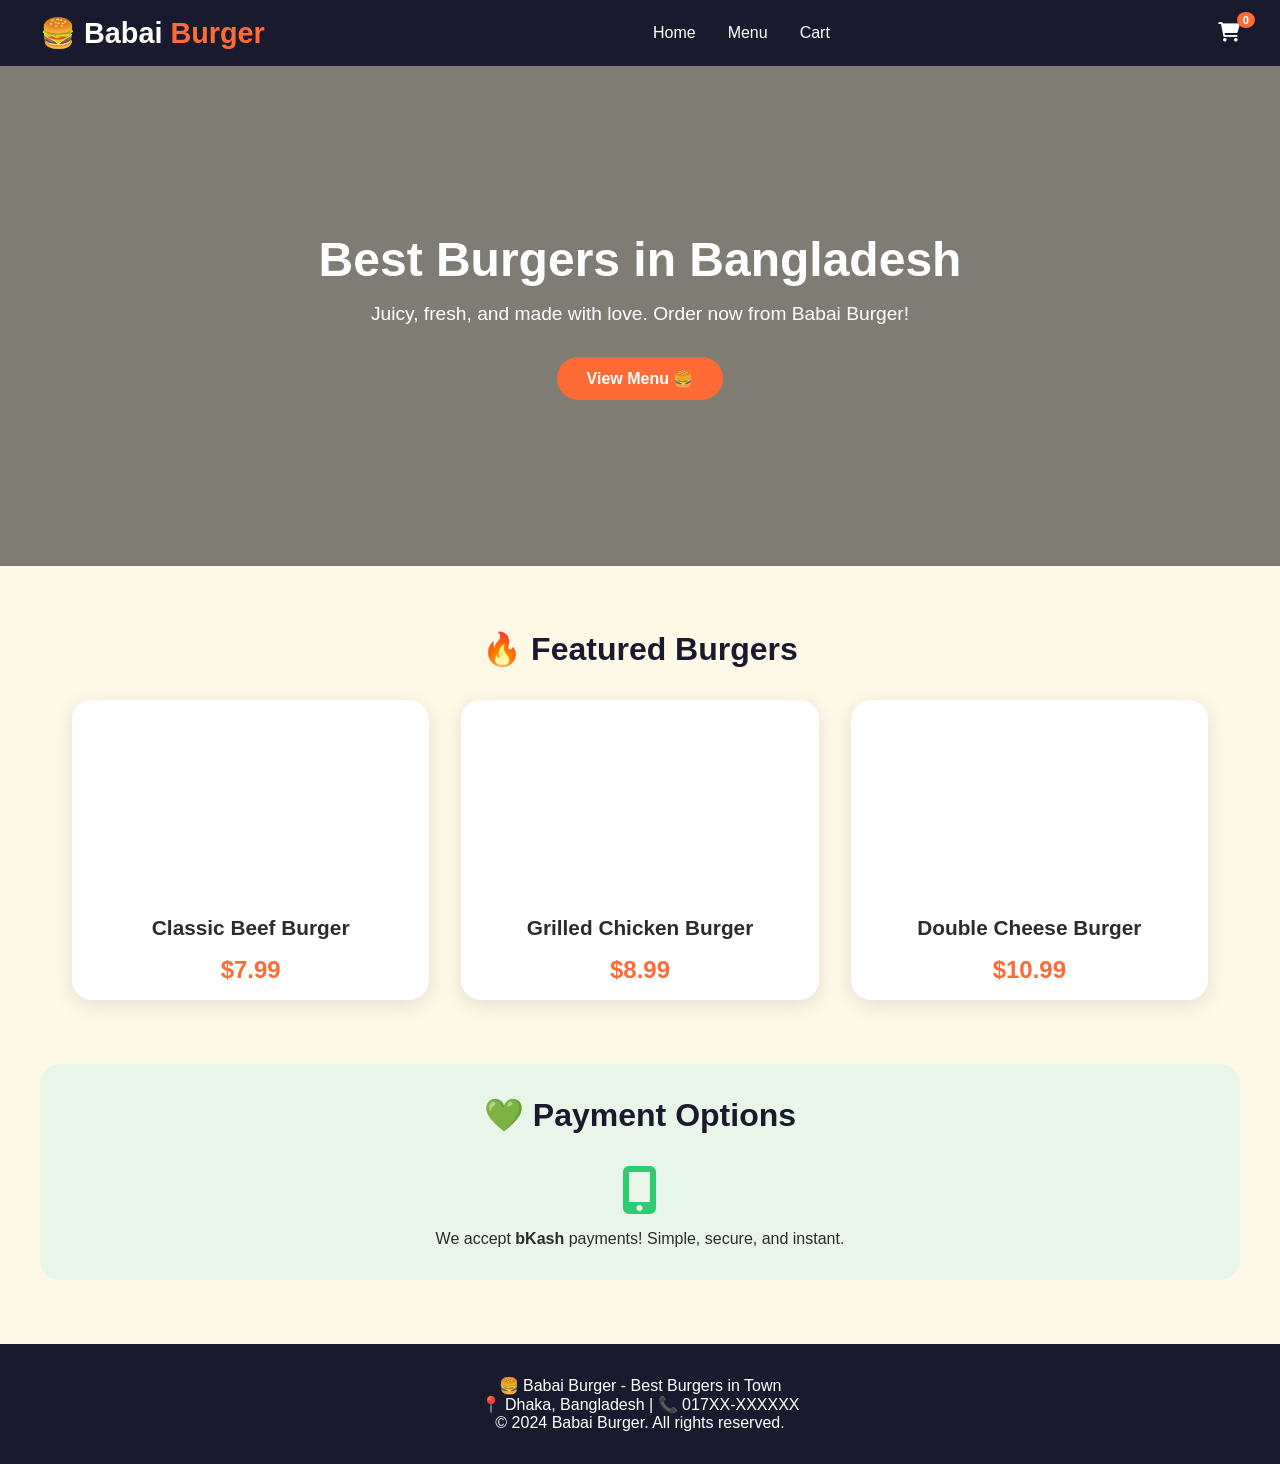
<file: index.html>
<!DOCTYPE html>
<html lang="en">
<head>
    <meta charset="UTF-8">
    <meta name="viewport" content="width=device-width, initial-scale=1.0">
    <title>Babai Burger | Best Burgers in Town</title>
    <link rel="stylesheet" href="style.css">
    <link rel="stylesheet" href="https://cdnjs.cloudflare.com/ajax/libs/font-awesome/6.0.0-beta3/css/all.min.css">
</head>
<body>
    <header class="header">
        <nav class="navbar">
            <div class="logo">
                🍔 Babai <span>Burger</span>
            </div>
            <ul class="nav-links">
                <li><a href="index.html">Home</a></li>
                <li><a href="menu.html">Menu</a></li>
                <li><a href="cart.html">Cart</a></li>
            </ul>
            <div class="cart-icon">
                <a href="cart.html"><i class="fas fa-shopping-cart"></i> <span class="cart-count">0</span></a>
            </div>
        </nav>
    </header>

    <section class="hero">
        <div class="hero-content">
            <h1>Best Burgers in Bangladesh</h1>
            <p>Juicy, fresh, and made with love. Order now from Babai Burger!</p>
            <a href="menu.html" class="btn">View Menu 🍔</a>
        </div>
    </section>

    <section class="featured">
        <h2 class="section-title">🔥 Featured Burgers</h2>
        <div class="featured-grid">
            <div class="featured-card">
                <div class="featured-img" style="background-image: url('https://images.unsplash.com/photo-1568901346375-23c9450c58cd?w=400'); background-size: cover; background-position: center;"></div>
                <h3>Classic Beef Burger</h3>
                <p>$7.99</p>
            </div>
            <div class="featured-card">
                <div class="featured-img" style="background-image: url('https://images.unsplash.com/photo-1550547660-d9450f859349?w=400'); background-size: cover; background-position: center;"></div>
                <h3>Grilled Chicken Burger</h3>
                <p>$8.99</p>
            </div>
            <div class="featured-card">
                <div class="featured-img" style="background-image: url('https://cdn.pixabay.com/photo/2020/10/05/19/55/burger-5630646_640.jpg'); background-size: cover; background-position: center;"></div>
                <h3>Double Cheese Burger</h3>
                <p>$10.99</p>
            </div>
        </div>
    </section>

    <section class="featured" style="background: #e8f5e9; padding: 2rem; border-radius: 20px;">
        <h2 class="section-title">💚 Payment Options</h2>
        <div style="text-align: center;">
            <i class="fas fa-mobile-alt" style="font-size: 3rem; color: #2ecc71;"></i>
            <p style="margin-top: 1rem;">We accept <strong>bKash</strong> payments! Simple, secure, and instant.</p>
        </div>
    </section>

    <footer class="footer">
        <p>🍔 Babai Burger - Best Burgers in Town</p>
        <p>📍 Dhaka, Bangladesh | 📞 017XX-XXXXXX</p>
        <p>© 2024 Babai Burger. All rights reserved.</p>
    </footer>

    <script src="script.js"></script>
</body>
</html>
</file>
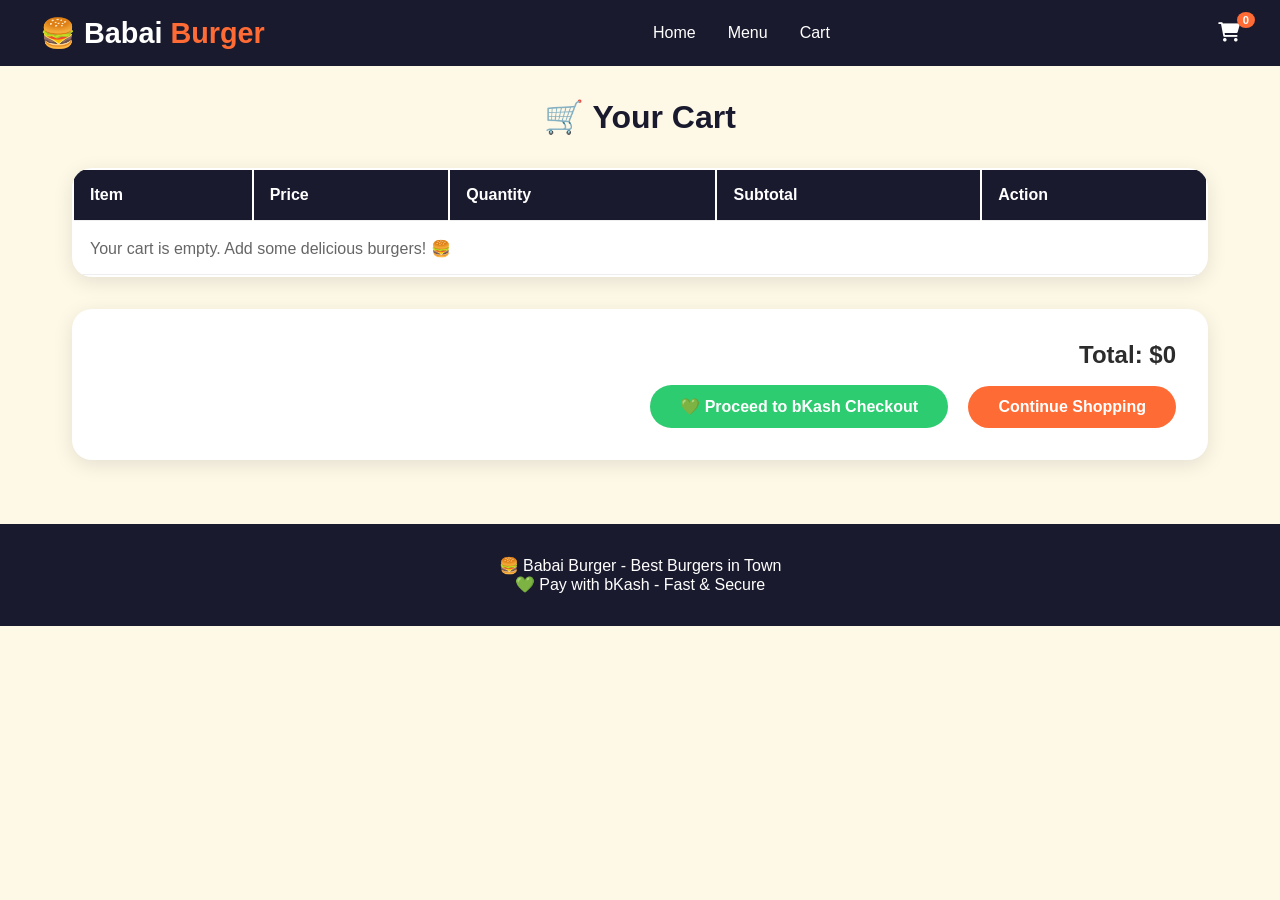
<file: cart.html>
<!DOCTYPE html>
<html lang="en">
<head>
    <meta charset="UTF-8">
    <meta name="viewport" content="width=device-width, initial-scale=1.0">
    <title>Cart - Babai Burger</title>
    <link rel="stylesheet" href="style.css">
    <link rel="stylesheet" href="https://cdnjs.cloudflare.com/ajax/libs/font-awesome/6.0.0-beta3/css/all.min.css">
</head>
<body>
    <header class="header">
        <nav class="navbar">
            <div class="logo">
                🍔 Babai <span>Burger</span>
            </div>
            <ul class="nav-links">
                <li><a href="index.html">Home</a></li>
                <li><a href="menu.html">Menu</a></li>
                <li><a href="cart.html">Cart</a></li>
            </ul>
            <div class="cart-icon">
                <a href="cart.html"><i class="fas fa-shopping-cart"></i> <span class="cart-count">0</span></a>
            </div>
        </nav>
    </header>

    <div class="cart-container">
        <h1 class="section-title">🛒 Your Cart</h1>
        
        <table class="cart-table">
            <thead>
                <tr>
                    <th>Item</th>
                    <th>Price</th>
                    <th>Quantity</th>
                    <th>Subtotal</th>
                    <th>Action</th>
                </tr>
            </thead>
            <tbody id="cartBody">
                <tr><td colspan="5" class="empty-cart">Loading...</td></tr>
            </tbody>
        </table>
        
        <div class="cart-summary">
            <div class="total">Total: $<span id="cartTotal">0.00</span></div>
            <a href="checkout.html" id="checkoutBtn" class="btn btn-green">💚 Proceed to bKash Checkout</a>
            <a href="menu.html" class="btn" style="margin-left: 1rem;">Continue Shopping</a>
        </div>
    </div>

    <footer class="footer">
        <p>🍔 Babai Burger - Best Burgers in Town</p>
        <p>💚 Pay with bKash - Fast & Secure</p>
    </footer>

    <script src="script.js"></script>
</body>
</html>
</file>
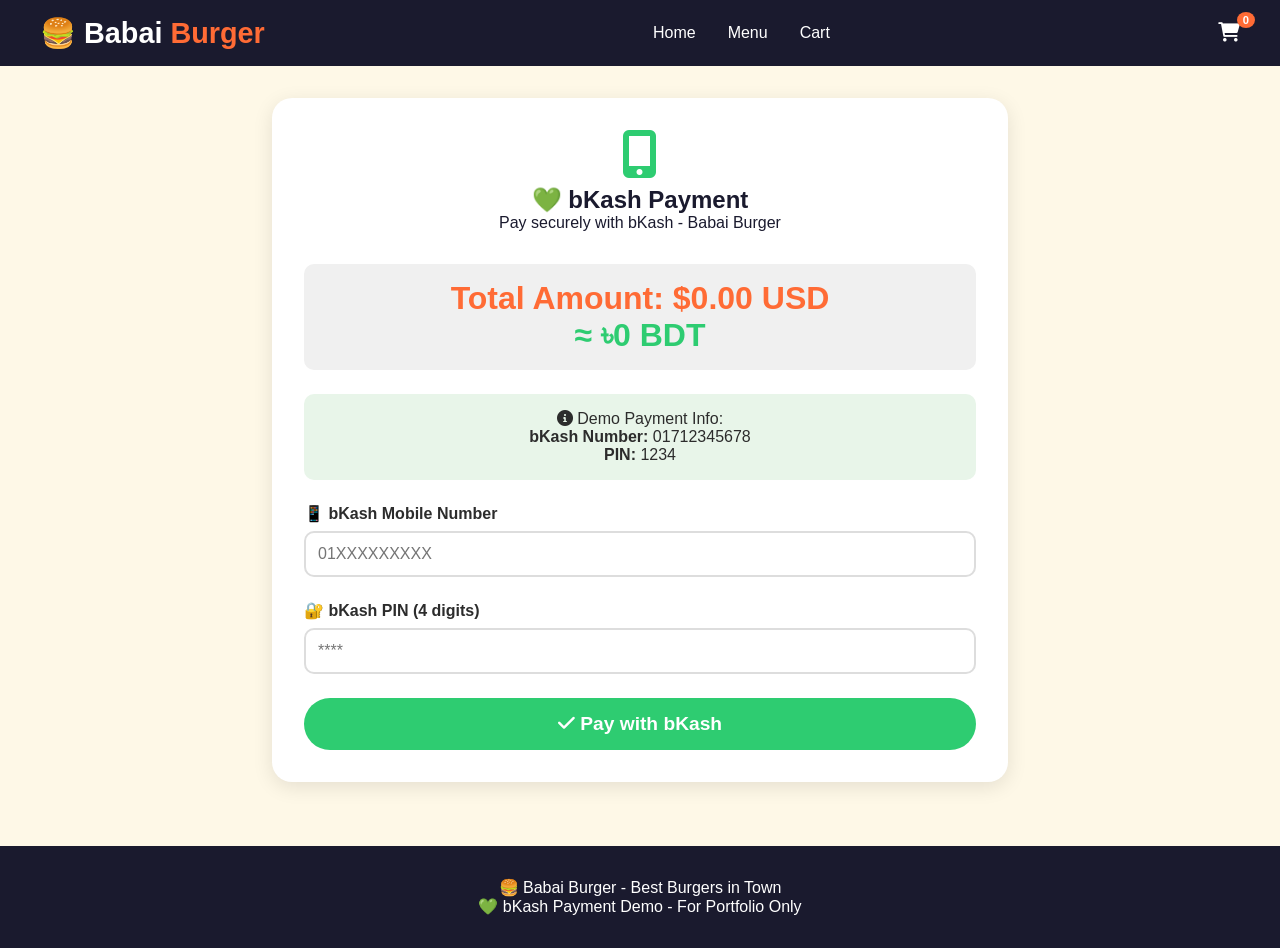
<file: checkout.html>
<!DOCTYPE html>
<html lang="en">
<head>
    <meta charset="UTF-8">
    <meta name="viewport" content="width=device-width, initial-scale=1.0">
    <title>bKash Payment - Babai Burger</title>
    <link rel="stylesheet" href="style.css">
    <link rel="stylesheet" href="https://cdnjs.cloudflare.com/ajax/libs/font-awesome/6.0.0-beta3/css/all.min.css">
</head>
<body>
    <header class="header">
        <nav class="navbar">
            <div class="logo">
                🍔 Babai <span>Burger</span>
            </div>
            <ul class="nav-links">
                <li><a href="index.html">Home</a></li>
                <li><a href="menu.html">Menu</a></li>
                <li><a href="cart.html">Cart</a></li>
            </ul>
            <div class="cart-icon">
                <a href="cart.html"><i class="fas fa-shopping-cart"></i> <span class="cart-count">0</span></a>
            </div>
        </nav>
    </header>

    <div class="checkout-container">
        <div class="bkash-card">
            <div class="bkash-header">
                <i class="fas fa-mobile-alt"></i>
                <h2>💚 bKash Payment</h2>
                <p>Pay securely with bKash - Babai Burger</p>
            </div>
            
            <div class="amount-box">
                <h3>Total Amount: $<span id="amount">0.00</span> USD</h3>
                <h3 style="color: #2ecc71;">≈ ৳<span id="bdtAmount">0</span> BDT</h3>
            </div>
            
            <div class="demo-info">
                <i class="fas fa-info-circle"></i> Demo Payment Info:<br>
                <strong>bKash Number:</strong> 01712345678<br>
                <strong>PIN:</strong> 1234
            </div>
            
            <form id="bkashForm">
                <div class="form-group">
                    <label>📱 bKash Mobile Number</label>
                    <input type="tel" id="bkashNumber" placeholder="01XXXXXXXXX" maxlength="11">
                </div>
                
                <div class="form-group">
                    <label>🔐 bKash PIN (4 digits)</label>
                    <input type="password" id="bkashPin" placeholder="****" maxlength="4">
                </div>
                
                <input type="hidden" id="totalAmount">
                
                <button type="submit" class="btn pay-btn">
                    <i class="fas fa-check"></i> Pay with bKash
                </button>
            </form>
        </div>
    </div>

    <footer class="footer">
        <p>🍔 Babai Burger - Best Burgers in Town</p>
        <p>💚 bKash Payment Demo - For Portfolio Only</p>
    </footer>

    <script src="script.js"></script>
</body>
</html>
</file>
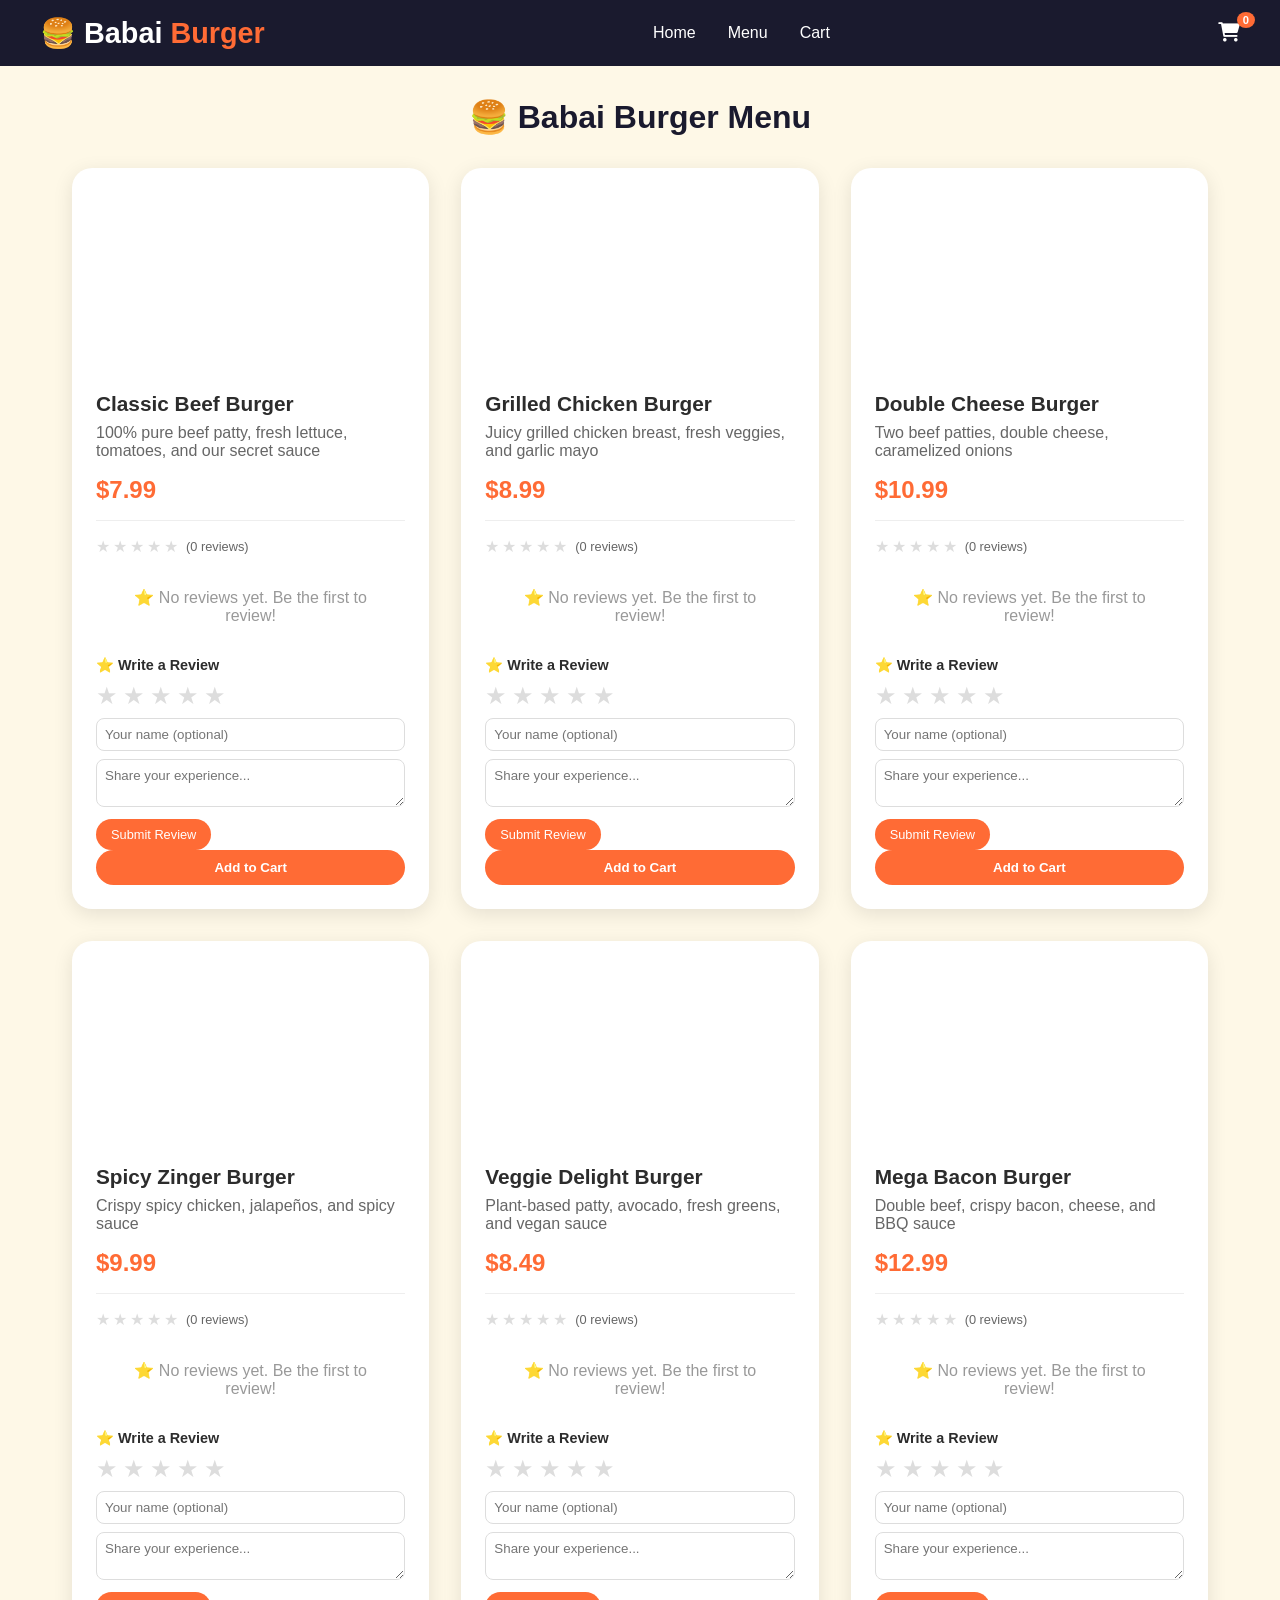
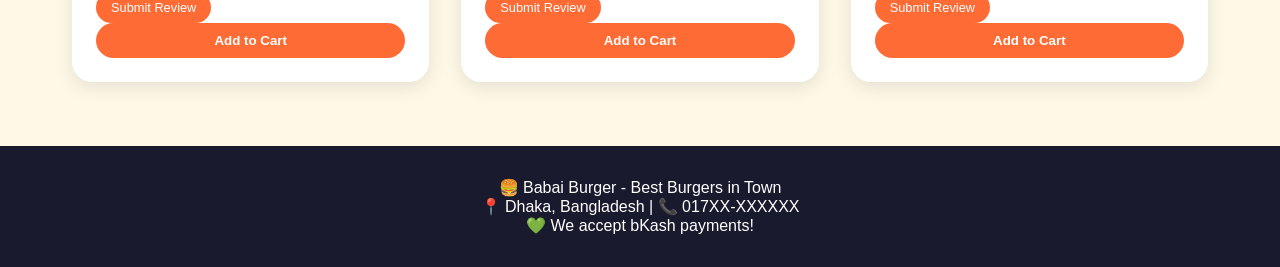
<file: menu.html>
<!DOCTYPE html>
<html lang="en">
<head>
    <meta charset="UTF-8">
    <meta name="viewport" content="width=device-width, initial-scale=1.0">
    <title>Menu - Babai Burger</title>
    <link rel="stylesheet" href="style.css">
    <link rel="stylesheet" href="https://cdnjs.cloudflare.com/ajax/libs/font-awesome/6.0.0-beta3/css/all.min.css">
</head>
<body>
    <header class="header">
        <nav class="navbar">
            <div class="logo">
                🍔 Babai <span>Burger</span>
            </div>
            <ul class="nav-links">
                <li><a href="index.html">Home</a></li>
                <li><a href="menu.html">Menu</a></li>
                <li><a href="cart.html">Cart</a></li>
            </ul>
            <div class="cart-icon">
                <a href="cart.html"><i class="fas fa-shopping-cart"></i> <span class="cart-count">0</span></a>
            </div>
        </nav>
    </header>

    <div class="menu-container">
        <h1 class="section-title">🍔 Babai Burger Menu</h1>
        <div class="menu-grid" id="menuGrid">
            <!-- Burger 1: Classic Beef -->
            <div class="menu-item">
                <div class="menu-img" style="background-image: url('https://images.unsplash.com/photo-1568901346375-23c9450c58cd?w=400'); background-size: cover; background-position: center;"></div>
                <div class="menu-info">
                    <h3>Classic Beef Burger</h3>
                    <p>100% pure beef patty, fresh lettuce, tomatoes, and our secret sauce</p>
                    <div class="price">$7.99</div>
                    
                    <!-- Rating Section -->
                    <div class="rating-section">
                        <div class="average-rating">
                            <div class="average-stars" id="avg-stars-1"></div>
                            <span class="rating-count" id="rating-count-1">(0 reviews)</span>
                        </div>
                        <div class="reviews-container" id="reviews-1"></div>
                        
                        <div class="write-review">
                            <h4>⭐ Write a Review</h4>
                            <div class="stars" id="stars-1">
                                <span class="star star-1" data-value="1">★</span>
                                <span class="star star-1" data-value="2">★</span>
                                <span class="star star-1" data-value="3">★</span>
                                <span class="star star-1" data-value="4">★</span>
                                <span class="star star-1" data-value="5">★</span>
                            </div>
                            <input type="text" class="name-input" id="name-1" placeholder="Your name (optional)">
                            <textarea class="review-input" id="comment-1" rows="2" placeholder="Share your experience..."></textarea>
                            <button class="submit-review-btn" onclick="submitReview(1)">Submit Review</button>
                        </div>
                    </div>
                    
                    <button class="add-btn" onclick="addToCart(1, 'Classic Beef Burger', 7.99)">Add to Cart</button>
                </div>
            </div>

            <!-- Burger 2: Grilled Chicken -->
            <div class="menu-item">
                <div class="menu-img" style="background-image: url('https://images.unsplash.com/photo-1550547660-d9450f859349?w=400'); background-size: cover; background-position: center;"></div>
                <div class="menu-info">
                    <h3>Grilled Chicken Burger</h3>
                    <p>Juicy grilled chicken breast, fresh veggies, and garlic mayo</p>
                    <div class="price">$8.99</div>
                    
                    <div class="rating-section">
                        <div class="average-rating">
                            <div class="average-stars" id="avg-stars-2"></div>
                            <span class="rating-count" id="rating-count-2">(0 reviews)</span>
                        </div>
                        <div class="reviews-container" id="reviews-2"></div>
                        <div class="write-review">
                            <h4>⭐ Write a Review</h4>
                            <div class="stars" id="stars-2">
                                <span class="star star-2" data-value="1">★</span>
                                <span class="star star-2" data-value="2">★</span>
                                <span class="star star-2" data-value="3">★</span>
                                <span class="star star-2" data-value="4">★</span>
                                <span class="star star-2" data-value="5">★</span>
                            </div>
                            <input type="text" class="name-input" id="name-2" placeholder="Your name (optional)">
                            <textarea class="review-input" id="comment-2" rows="2" placeholder="Share your experience..."></textarea>
                            <button class="submit-review-btn" onclick="submitReview(2)">Submit Review</button>
                        </div>
                    </div>
                    
                    <button class="add-btn" onclick="addToCart(2, 'Grilled Chicken Burger', 8.99)">Add to Cart</button>
                </div>
            </div>

            <!-- Burger 3: Double Cheese -->
            <div class="menu-item">
                <div class="menu-img" style="background-image: url('https://cdn.pixabay.com/photo/2020/10/05/19/55/burger-5630646_640.jpg'); background-size: cover; background-position: center;"></div>
                <div class="menu-info">
                    <h3>Double Cheese Burger</h3>
                    <p>Two beef patties, double cheese, caramelized onions</p>
                    <div class="price">$10.99</div>
                    
                    <div class="rating-section">
                        <div class="average-rating">
                            <div class="average-stars" id="avg-stars-3"></div>
                            <span class="rating-count" id="rating-count-3">(0 reviews)</span>
                        </div>
                        <div class="reviews-container" id="reviews-3"></div>
                        <div class="write-review">
                            <h4>⭐ Write a Review</h4>
                            <div class="stars" id="stars-3">
                                <span class="star star-3" data-value="1">★</span>
                                <span class="star star-3" data-value="2">★</span>
                                <span class="star star-3" data-value="3">★</span>
                                <span class="star star-3" data-value="4">★</span>
                                <span class="star star-3" data-value="5">★</span>
                            </div>
                            <input type="text" class="name-input" id="name-3" placeholder="Your name (optional)">
                            <textarea class="review-input" id="comment-3" rows="2" placeholder="Share your experience..."></textarea>
                            <button class="submit-review-btn" onclick="submitReview(3)">Submit Review</button>
                        </div>
                    </div>
                    
                    <button class="add-btn" onclick="addToCart(3, 'Double Cheese Burger', 10.99)">Add to Cart</button>
                </div>
            </div>

            <!-- Burger 4: Spicy Zinger -->
            <div class="menu-item">
                <div class="menu-img" style="background-image: url('https://images.pexels.com/photos/2983098/pexels-photo-2983098.jpeg?auto=compress&cs=tinysrgb&w=400'); background-size: cover; background-position: center;"></div>
                <div class="menu-info">
                    <h3>Spicy Zinger Burger</h3>
                    <p>Crispy spicy chicken, jalapeños, and spicy sauce</p>
                    <div class="price">$9.99</div>
                    
                    <div class="rating-section">
                        <div class="average-rating">
                            <div class="average-stars" id="avg-stars-4"></div>
                            <span class="rating-count" id="rating-count-4">(0 reviews)</span>
                        </div>
                        <div class="reviews-container" id="reviews-4"></div>
                        <div class="write-review">
                            <h4>⭐ Write a Review</h4>
                            <div class="stars" id="stars-4">
                                <span class="star star-4" data-value="1">★</span>
                                <span class="star star-4" data-value="2">★</span>
                                <span class="star star-4" data-value="3">★</span>
                                <span class="star star-4" data-value="4">★</span>
                                <span class="star star-4" data-value="5">★</span>
                            </div>
                            <input type="text" class="name-input" id="name-4" placeholder="Your name (optional)">
                            <textarea class="review-input" id="comment-4" rows="2" placeholder="Share your experience..."></textarea>
                            <button class="submit-review-btn" onclick="submitReview(4)">Submit Review</button>
                        </div>
                    </div>
                    
                    <button class="add-btn" onclick="addToCart(4, 'Spicy Zinger Burger', 9.99)">Add to Cart</button>
                </div>
            </div>

            <!-- Burger 5: Veggie Delight -->
            <div class="menu-item">
                <div class="menu-img" style="background-image: url('https://cdn.pixabay.com/photo/2016/03/05/19/02/hamburger-1238246_640.jpg'); background-size: cover; background-position: center;"></div>
                <div class="menu-info">
                    <h3>Veggie Delight Burger</h3>
                    <p>Plant-based patty, avocado, fresh greens, and vegan sauce</p>
                    <div class="price">$8.49</div>
                    
                    <div class="rating-section">
                        <div class="average-rating">
                            <div class="average-stars" id="avg-stars-5"></div>
                            <span class="rating-count" id="rating-count-5">(0 reviews)</span>
                        </div>
                        <div class="reviews-container" id="reviews-5"></div>
                        <div class="write-review">
                            <h4>⭐ Write a Review</h4>
                            <div class="stars" id="stars-5">
                                <span class="star star-5" data-value="1">★</span>
                                <span class="star star-5" data-value="2">★</span>
                                <span class="star star-5" data-value="3">★</span>
                                <span class="star star-5" data-value="4">★</span>
                                <span class="star star-5" data-value="5">★</span>
                            </div>
                            <input type="text" class="name-input" id="name-5" placeholder="Your name (optional)">
                            <textarea class="review-input" id="comment-5" rows="2" placeholder="Share your experience..."></textarea>
                            <button class="submit-review-btn" onclick="submitReview(5)">Submit Review</button>
                        </div>
                    </div>
                    
                    <button class="add-btn" onclick="addToCart(5, 'Veggie Delight Burger', 8.49)">Add to Cart</button>
                </div>
            </div>

            <!-- Burger 6: Mega Bacon -->
            <div class="menu-item">
                <div class="menu-img" style="background-image: url('https://images.pexels.com/photos/1633578/pexels-photo-1633578.jpeg?auto=compress&cs=tinysrgb&w=400'); background-size: cover; background-position: center;"></div>
                <div class="menu-info">
                    <h3>Mega Bacon Burger</h3>
                    <p>Double beef, crispy bacon, cheese, and BBQ sauce</p>
                    <div class="price">$12.99</div>
                    
                    <div class="rating-section">
                        <div class="average-rating">
                            <div class="average-stars" id="avg-stars-6"></div>
                            <span class="rating-count" id="rating-count-6">(0 reviews)</span>
                        </div>
                        <div class="reviews-container" id="reviews-6"></div>
                        <div class="write-review">
                            <h4>⭐ Write a Review</h4>
                            <div class="stars" id="stars-6">
                                <span class="star star-6" data-value="1">★</span>
                                <span class="star star-6" data-value="2">★</span>
                                <span class="star star-6" data-value="3">★</span>
                                <span class="star star-6" data-value="4">★</span>
                                <span class="star star-6" data-value="5">★</span>
                            </div>
                            <input type="text" class="name-input" id="name-6" placeholder="Your name (optional)">
                            <textarea class="review-input" id="comment-6" rows="2" placeholder="Share your experience..."></textarea>
                            <button class="submit-review-btn" onclick="submitReview(6)">Submit Review</button>
                        </div>
                    </div>
                    
                    <button class="add-btn" onclick="addToCart(6, 'Mega Bacon Burger', 12.99)">Add to Cart</button>
                </div>
            </div>
        </div>
    </div>

    <footer class="footer">
        <p>🍔 Babai Burger - Best Burgers in Town</p>
        <p>📍 Dhaka, Bangladesh | 📞 017XX-XXXXXX</p>
        <p>💚 We accept bKash payments!</p>
    </footer>

    <script src="script.js"></script>
</body>
</html>
</file>
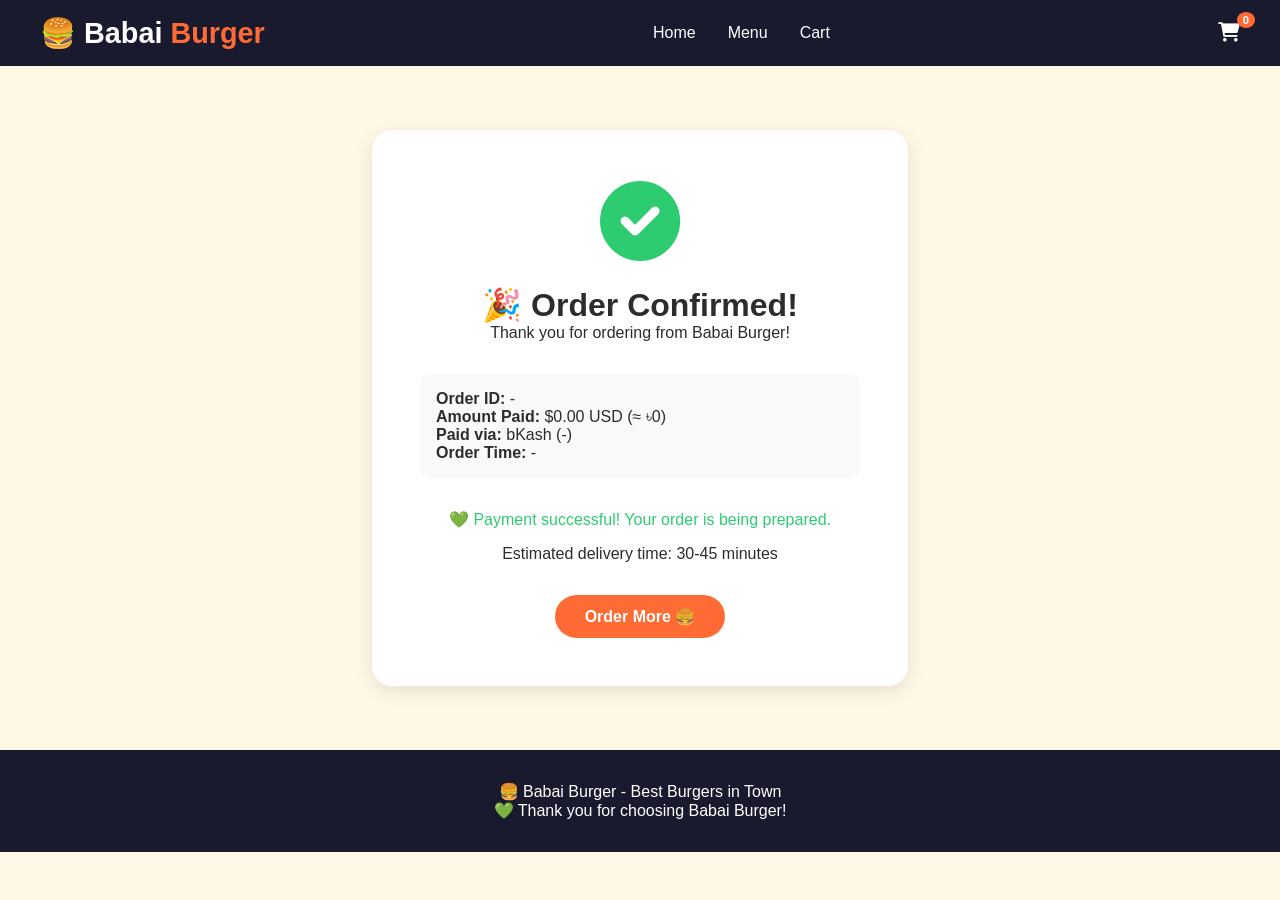
<file: success.html>
<!DOCTYPE html>
<html lang="en">
<head>
    <meta charset="UTF-8">
    <meta name="viewport" content="width=device-width, initial-scale=1.0">
    <title>Order Confirmed - Babai Burger</title>
    <link rel="stylesheet" href="style.css">
    <link rel="stylesheet" href="https://cdnjs.cloudflare.com/ajax/libs/font-awesome/6.0.0-beta3/css/all.min.css">
</head>
<body>
    <header class="header">
        <nav class="navbar">
            <div class="logo">
                🍔 Babai <span>Burger</span>
            </div>
            <ul class="nav-links">
                <li><a href="index.html">Home</a></li>
                <li><a href="menu.html">Menu</a></li>
                <li><a href="cart.html">Cart</a></li>
            </ul>
            <div class="cart-icon">
                <a href="cart.html"><i class="fas fa-shopping-cart"></i> <span class="cart-count">0</span></a>
            </div>
        </nav>
    </header>

    <div class="success-container">
        <div class="success-card">
            <div class="success-icon">
                <i class="fas fa-check-circle"></i>
            </div>
            <h1>🎉 Order Confirmed!</h1>
            <p>Thank you for ordering from Babai Burger!</p>
            
            <div id="orderDetails" style="text-align: left; margin: 2rem 0; padding: 1rem; background: #f9f9f9; border-radius: 10px;">
                <p><strong>Order ID:</strong> <span id="orderId">-</span></p>
                <p><strong>Amount Paid:</strong> $<span id="orderTotal">0.00</span> USD (≈ ৳<span id="orderTotalBDT">0</span>)</p>
                <p><strong>Paid via:</strong> bKash (<span id="bkashNumberDisplay">-</span>)</p>
                <p><strong>Order Time:</strong> <span id="orderDate">-</span></p>
            </div>
            
            <p style="color: #2ecc71; margin-bottom: 1rem;">💚 Payment successful! Your order is being prepared.</p>
            <p>Estimated delivery time: 30-45 minutes</p>
            
            <a href="menu.html" class="btn" style="margin-top: 2rem;">Order More 🍔</a>
        </div>
    </div>

    <footer class="footer">
        <p>🍔 Babai Burger - Best Burgers in Town</p>
        <p>💚 Thank you for choosing Babai Burger!</p>
    </footer>

    <script src="script.js"></script>
</body>
</html>
</file>
<file: style.css>
* {
    margin: 0;
    padding: 0;
    box-sizing: border-box;
}

body {
    font-family: 'Poppins', 'Segoe UI', Tahoma, Geneva, Verdana, sans-serif;
    background: #fef8e7;
    color: #2c2c2c;
}

.header {
    background: #1a1a2e;
    color: white;
    padding: 1rem 2rem;
    position: sticky;
    top: 0;
    z-index: 100;
}

.navbar {
    max-width: 1200px;
    margin: 0 auto;
    display: flex;
    justify-content: space-between;
    align-items: center;
    flex-wrap: wrap;
    gap: 1rem;
}

.logo {
    font-size: 1.8rem;
    font-weight: bold;
}

.logo span {
    color: #ff6b35;
}

.nav-links {
    display: flex;
    gap: 2rem;
    list-style: none;
}

.nav-links a {
    color: white;
    text-decoration: none;
    font-weight: 500;
    transition: color 0.3s;
}

.nav-links a:hover {
    color: #ff6b35;
}

.cart-icon {
    position: relative;
    cursor: pointer;
}

.cart-icon a {
    color: white;
    text-decoration: none;
    font-size: 1.2rem;
}

.cart-count {
    position: absolute;
    top: -10px;
    right: -15px;
    background: #ff6b35;
    color: white;
    border-radius: 50%;
    padding: 2px 6px;
    font-size: 0.7rem;
    font-weight: bold;
}

.hero {
    background: linear-gradient(rgba(0,0,0,0.5), rgba(0,0,0,0.5)), url('https://images.unsplash.com/photo-1568901346375-23c9450c58cd?w=1200');
    background-size: cover;
    background-position: center;
    height: 500px;
    display: flex;
    align-items: center;
    justify-content: center;
    text-align: center;
    color: white;
}

.hero-content h1 {
    font-size: 3rem;
    margin-bottom: 1rem;
}

.hero-content p {
    font-size: 1.2rem;
    margin-bottom: 2rem;
}

.btn {
    display: inline-block;
    background: #ff6b35;
    color: white;
    padding: 12px 30px;
    text-decoration: none;
    border-radius: 50px;
    font-weight: bold;
    transition: transform 0.3s, background 0.3s;
    border: none;
    cursor: pointer;
}

.btn:hover {
    background: #e55a2a;
    transform: scale(1.05);
}

.btn-green {
    background: #2ecc71;
}

.btn-green:hover {
    background: #27ae60;
}

.featured {
    max-width: 1200px;
    margin: 4rem auto;
    padding: 0 2rem;
}

.section-title {
    text-align: center;
    font-size: 2rem;
    margin-bottom: 2rem;
    color: #1a1a2e;
}

.featured-grid {
    display: grid;
    grid-template-columns: repeat(auto-fit, minmax(280px, 1fr));
    gap: 2rem;
}

.featured-card {
    background: white;
    border-radius: 20px;
    overflow: hidden;
    box-shadow: 0 5px 20px rgba(0,0,0,0.1);
    transition: transform 0.3s;
    text-align: center;
}

.featured-card:hover {
    transform: translateY(-5px);
}

.featured-img {
    height: 200px;
    background-size: cover;
    background-position: center;
    background-repeat: no-repeat;
    display: flex;
    align-items: center;
    justify-content: center;
    font-size: 5rem;
    transition: transform 0.3s;
}

.featured-card:hover .featured-img {
    transform: scale(1.02);
}

.featured-card h3 {
    padding: 1rem;
    font-size: 1.3rem;
}

.featured-card p {
    color: #ff6b35;
    font-size: 1.5rem;
    font-weight: bold;
    padding-bottom: 1rem;
}

.menu-container {
    max-width: 1200px;
    margin: 2rem auto;
    padding: 0 2rem;
}

.menu-grid {
    display: grid;
    grid-template-columns: repeat(auto-fit, minmax(300px, 1fr));
    gap: 2rem;
}

.menu-item {
    background: white;
    border-radius: 20px;
    overflow: hidden;
    box-shadow: 0 5px 20px rgba(0,0,0,0.1);
    transition: transform 0.3s;
}

.menu-item:hover {
    transform: translateY(-5px);
}

.menu-img {
    height: 200px;
    background-size: cover;
    background-position: center;
    background-repeat: no-repeat;
    display: flex;
    align-items: center;
    justify-content: center;
    font-size: 4rem;
    transition: transform 0.3s;
}

.menu-item:hover .menu-img {
    transform: scale(1.02);
}

.menu-info {
    padding: 1.5rem;
}

.menu-info h3 {
    font-size: 1.3rem;
    margin-bottom: 0.5rem;
}

.menu-info p {
    color: #666;
    margin-bottom: 1rem;
}

.price {
    font-size: 1.5rem;
    color: #ff6b35;
    font-weight: bold;
    margin-bottom: 1rem;
}

.add-btn {
    background: #ff6b35;
    color: white;
    border: none;
    padding: 10px 20px;
    border-radius: 25px;
    cursor: pointer;
    width: 100%;
    font-weight: bold;
    transition: background 0.3s;
}

.add-btn:hover {
    background: #e55a2a;
}

.cart-container {
    max-width: 1200px;
    margin: 2rem auto;
    padding: 0 2rem;
}

.cart-table {
    width: 100%;
    background: white;
    border-radius: 20px;
    overflow: hidden;
    box-shadow: 0 5px 20px rgba(0,0,0,0.1);
    margin-bottom: 2rem;
}

.cart-table th,
.cart-table td {
    padding: 1rem;
    text-align: left;
    border-bottom: 1px solid #eee;
}

.cart-table th {
    background: #1a1a2e;
    color: white;
}

.quantity-control {
    display: flex;
    align-items: center;
    gap: 10px;
}

.quantity-btn {
    background: #ddd;
    border: none;
    width: 30px;
    height: 30px;
    border-radius: 5px;
    cursor: pointer;
    font-weight: bold;
}

.remove-btn {
    background: #e74c3c;
    color: white;
    border: none;
    padding: 5px 10px;
    border-radius: 5px;
    cursor: pointer;
}

.cart-summary {
    background: white;
    border-radius: 20px;
    padding: 2rem;
    box-shadow: 0 5px 20px rgba(0,0,0,0.1);
    text-align: right;
}

.total {
    font-size: 1.5rem;
    font-weight: bold;
    margin-bottom: 1rem;
}

.empty-cart {
    text-align: center;
    padding: 3rem;
    color: #666;
}

.checkout-container {
    max-width: 800px;
    margin: 2rem auto;
    padding: 0 2rem;
}

.bkash-card {
    background: white;
    border-radius: 20px;
    padding: 2rem;
    box-shadow: 0 5px 20px rgba(0,0,0,0.1);
}

.bkash-header {
    text-align: center;
    margin-bottom: 2rem;
    color: #1a1a2e;
}

.bkash-header i {
    font-size: 3rem;
    color: #2ecc71;
}

.bkash-header h2 {
    margin-top: 0.5rem;
}

.form-group {
    margin-bottom: 1.5rem;
}

.form-group label {
    display: block;
    margin-bottom: 0.5rem;
    font-weight: bold;
}

.form-group input {
    width: 100%;
    padding: 12px;
    border: 2px solid #ddd;
    border-radius: 10px;
    font-size: 1rem;
}

.amount-box {
    background: #f0f0f0;
    padding: 1rem;
    border-radius: 10px;
    text-align: center;
    margin-bottom: 1.5rem;
}

.amount-box h3 {
    color: #ff6b35;
    font-size: 2rem;
}

.demo-info {
    background: #e8f5e9;
    padding: 1rem;
    border-radius: 10px;
    margin-bottom: 1.5rem;
    text-align: center;
}

.pay-btn {
    background: #2ecc71;
    width: 100%;
    padding: 15px;
    font-size: 1.2rem;
}

.pay-btn:hover {
    background: #27ae60;
}

.success-container {
    max-width: 600px;
    margin: 4rem auto;
    padding: 0 2rem;
    text-align: center;
}

.success-card {
    background: white;
    border-radius: 20px;
    padding: 3rem;
    box-shadow: 0 5px 20px rgba(0,0,0,0.1);
}

.success-icon {
    font-size: 5rem;
    color: #2ecc71;
    margin-bottom: 1rem;
}

.footer {
    background: #1a1a2e;
    color: white;
    text-align: center;
    padding: 2rem;
    margin-top: 4rem;
}

@media (max-width: 768px) {
    .navbar {
        flex-direction: column;
    }
    
    .nav-links {
        flex-wrap: wrap;
        justify-content: center;
        gap: 1rem;
    }
    
    .hero-content h1 {
        font-size: 2rem;
    }
    
    .cart-table th,
    .cart-table td {
        font-size: 0.8rem;
        padding: 0.5rem;
    }
}

.notification {
    position: fixed;
    bottom: 20px;
    right: 20px;
    background: #2ecc71;
    color: white;
    padding: 15px 25px;
    border-radius: 10px;
    animation: slideIn 0.3s ease;
    z-index: 1000;
}

@keyframes slideIn {
    from {
        transform: translateX(100%);
        opacity: 0;
    }
    to {
        transform: translateX(0);
        opacity: 1;
    }
} 
/* ========== RATING & REVIEWS STYLES ========== */

.rating-section {
    margin-top: 1rem;
    padding-top: 1rem;
    border-top: 1px solid #eee;
}

.stars {
    display: flex;
    gap: 5px;
    margin-bottom: 0.5rem;
}

.star {
    font-size: 1.5rem;
    cursor: pointer;
    color: #ddd;
    transition: color 0.2s;
}

.star:hover,
.star.active {
    color: #ffc107;
}

.average-rating {
    display: flex;
    align-items: center;
    gap: 8px;
    margin-bottom: 0.5rem;
}

.average-stars {
    display: flex;
    gap: 3px;
}

.average-stars .star-static {
    font-size: 1rem;
    color: #ffc107;
}

.average-stars .star-static.gray {
    color: #ddd;
}

.rating-count {
    color: #666;
    font-size: 0.8rem;
}

.reviews-container {
    margin-top: 1rem;
    max-height: 200px;
    overflow-y: auto;
}

.review-item {
    background: #f9f9f9;
    padding: 0.8rem;
    border-radius: 10px;
    margin-bottom: 0.8rem;
}

.review-header {
    display: flex;
    justify-content: space-between;
    margin-bottom: 0.5rem;
    font-weight: bold;
}

.review-name {
    color: #ff6b35;
}

.review-date {
    color: #999;
    font-size: 0.7rem;
}

.review-stars {
    display: flex;
    gap: 3px;
    margin-bottom: 0.5rem;
}

.review-stars .star-small {
    font-size: 0.8rem;
    color: #ffc107;
}

.review-comment {
    color: #555;
    line-height: 1.4;
}

.write-review {
    margin-top: 1rem;
}

.write-review h4 {
    margin-bottom: 0.5rem;
    font-size: 0.9rem;
}

.review-input {
    width: 100%;
    padding: 8px;
    border: 1px solid #ddd;
    border-radius: 8px;
    margin-bottom: 0.5rem;
    font-family: inherit;
}

.name-input {
    width: 100%;
    padding: 8px;
    border: 1px solid #ddd;
    border-radius: 8px;
    margin-bottom: 0.5rem;
}

.submit-review-btn {
    background: #ff6b35;
    color: white;
    border: none;
    padding: 8px 15px;
    border-radius: 20px;
    cursor: pointer;
    font-size: 0.8rem;
    transition: background 0.3s;
}

.submit-review-btn:hover {
    background: #e55a2a;
}

.no-reviews {
    text-align: center;
    color: #999;
    padding: 1rem;
}
</file>
